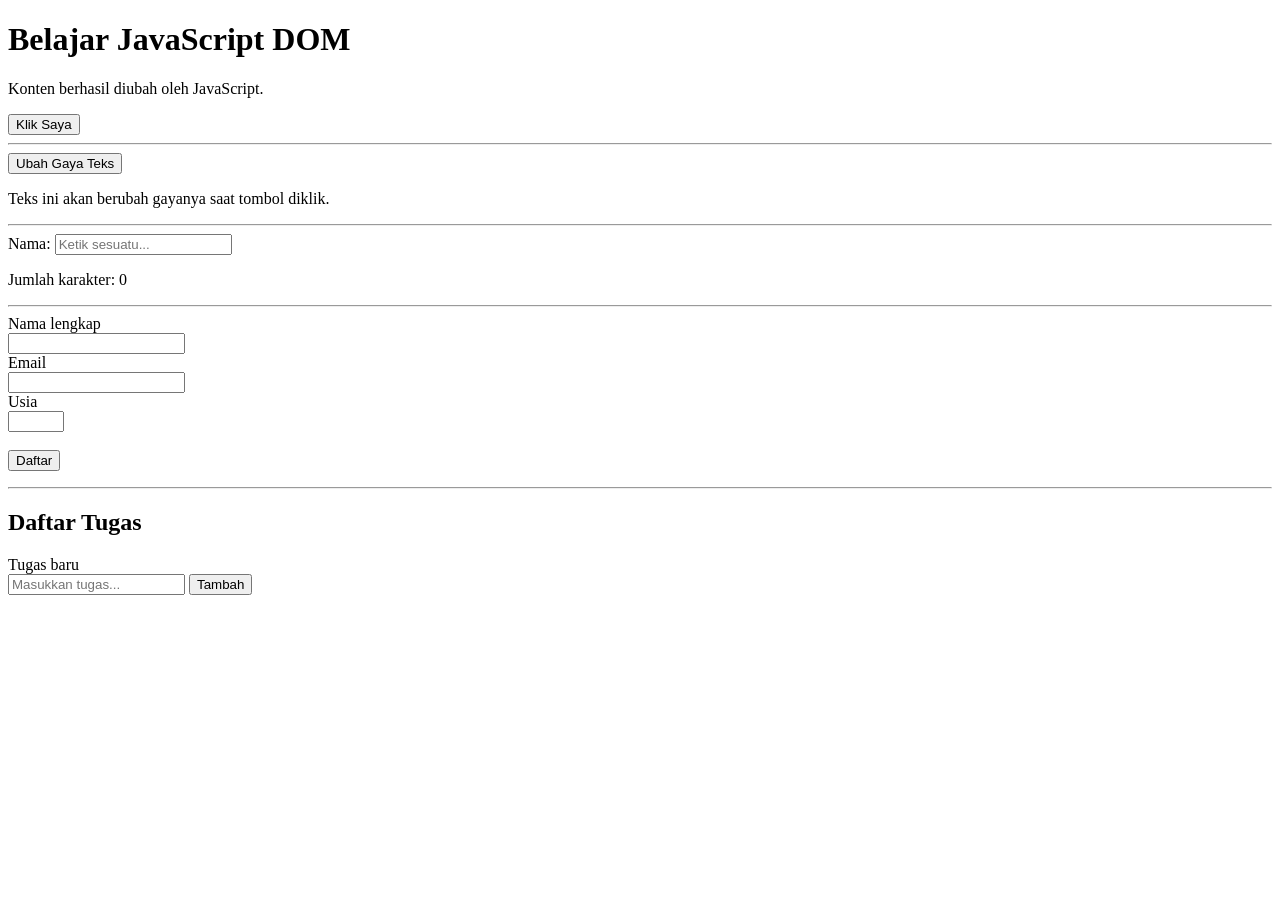
<file: Lab6_dom_event/index.html>
<!DOCTYPE html>
<html lang="id">
<head>
    <meta charset="UTF-8">
    <meta name="viewport" content="width=device-width, initial-scale=1.0">
    <title>Praktikum DOM dan Event</title>
    <link rel="stylesheet" href="style.css">
    <script src="script.js" defer></script>
</head>
<body>

    <!-- Bagian 1: Pengenalan DOM -->
    <h1 id="judul">Latihan DOM</h1>
    <p id="pesan">Belum ada tindakan.</p>
    <button id="tombolAksi" type="button">Klik Saya</button>

    <hr>

    <!-- Bagian 2: Toggle CSS Class -->
    <button id="tombolGaya" type="button">Ubah Gaya Teks</button>
    <p id="teksGaya">Teks ini akan berubah gayanya saat tombol diklik.</p>

    <hr>

    <!-- Bagian 3: Live Input Karakter -->
    <div>
        <label for="namaInput">Nama:</label>
        <input type="text" id="namaInput" maxlength="40" placeholder="Ketik sesuatu...">
        <p>Jumlah karakter: <span id="jumlahKarakter">0</span></p>
    </div>

    <hr>

    <!-- Bagian 4: Form Validasi -->
    <form id="formPendaftaran" novalidate>
        <div>
            <label for="nama">Nama lengkap</label><br>
            <input id="nama" name="nama" type="text">
        </div>
        <div>
            <label for="email">Email</label><br>
            <input id="email" name="email" type="email">
        </div>
        <div>
            <label for="usia">Usia</label><br>
            <input id="usia" name="usia" type="number" min="17" max="100">
        </div>
        <br>
        <button type="submit">Daftar</button>
    </form>
    <p id="pesanForm" aria-live="polite"></p>

    <hr>

    <!-- Bagian 5: Aplikasi To-Do List Sederhana -->
    <section>
        <h2>Daftar Tugas</h2>
        <label for="inputTugas">Tugas baru</label><br>
        <input id="inputTugas" type="text" placeholder="Masukkan tugas...">
        <button id="tambahTugas" type="button">Tambah</button>
        <p id="pesanTugas" aria-live="polite"></p>
        <ul id="daftarTugas"></ul>
    </section>

</body>
</html>
</file>
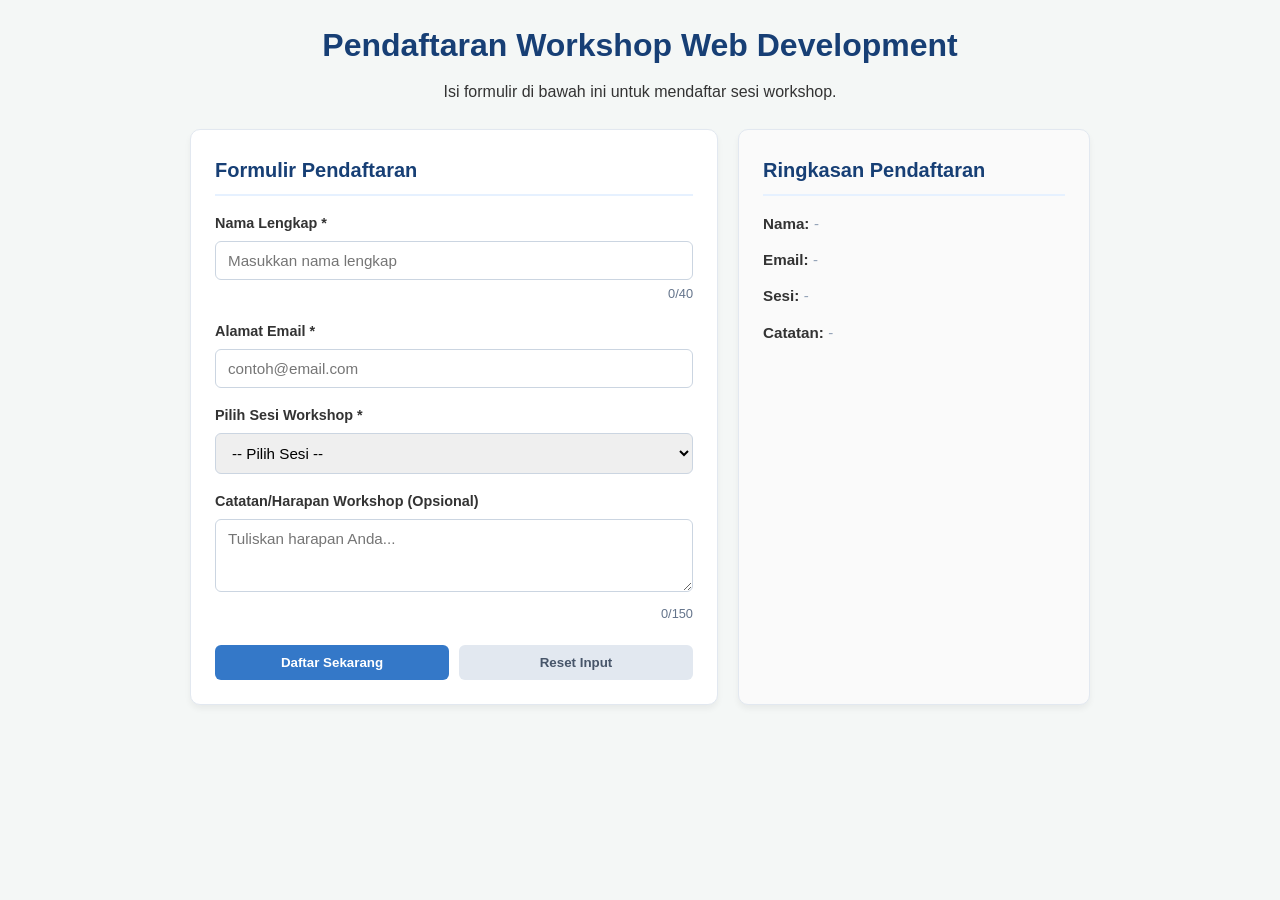
<file: Lab6_dom_event/Mini Project/index.html>
<!DOCTYPE html>
<html lang="id">
<head>
  <meta charset="UTF-8">
  <meta name="viewport" content="width=device-width, initial-scale=1.0">
  <title>Mini Project - Pendaftaran Workshop</title>
  <link rel="stylesheet" href="style.css">
  <script src="script.js" defer></script>
</head>
<body>
  <div class="container">
    <header>
      <h1>Pendaftaran Workshop Web Development</h1>
      <p>Isi formulir di bawah ini untuk mendaftar sesi workshop.</p>
    </header>

    <main class="content-grid">
      <!-- Form Pendaftaran -->
      <section class="card">
        <h2>Formulir Pendaftaran</h2>
        <form id="formWorkshop" novalidate>
          
          <!-- Input Nama -->
          <div class="form-group">
            <label for="nama">Nama Lengkap *</label>
            <input type="text" id="nama" placeholder="Masukkan nama lengkap" maxlength="40">
            <div class="info-row">
              <span id="errNama" class="error-msg"></span>
              <span class="char-count"><span id="countNama">0</span>/40</span>
            </div>
          </div>

          <!-- Input Email -->
          <div class="form-group">
            <label for="email">Alamat Email *</label>
            <input type="email" id="email" placeholder="contoh@email.com">
            <span id="errEmail" class="error-msg"></span>
          </div>

          <!-- Pilihan Sesi -->
          <div class="form-group">
            <label for="sesi">Pilih Sesi Workshop *</label>
            <select id="sesi">
              <option value="">-- Pilih Sesi --</option>
              <option value="Front-end Basics (HTML, CSS, JS)">Front-end Basics (HTML, CSS, JS)</option>
              <option value="Advanced DOM & Event Handling">Advanced DOM & Event Handling</option>
              <option value="Full-stack Introduction">Full-stack Introduction</option>
            </select>
            <span id="errSesi" class="error-msg"></span>
          </div>

          <!-- Catatan Tambahan -->
          <div class="form-group">
            <label for="catatan">Catatan/Harapan Workshop (Opsional)</label>
            <textarea id="catatan" rows="3" placeholder="Tuliskan harapan Anda..." maxlength="150"></textarea>
            <div class="info-row">
              <span></span>
              <span class="char-count"><span id="countCatatan">0</span>/150</span>
            </div>
          </div>

          <!-- Tombol Aksi -->
          <div class="button-group">
            <button type="submit" id="btnSubmit" class="btn btn-primary">Daftar Sekarang</button>
            <button type="button" id="btnReset" class="btn btn-secondary">Reset Input</button>
          </div>
        </form>

        <!-- Status / Pesan Form -->
        <div id="pesanForm" class="status-box" aria-live="polite"></div>
      </section>

      <!-- Ringkasan Live Preview -->
      <section class="card preview-card">
        <h2>Ringkasan Pendaftaran</h2>
        <div id="previewBox" class="preview-content">
          <p><strong>Nama:</strong> <span id="prevNama" class="placeholder-text">-</span></p>
          <p><strong>Email:</strong> <span id="prevEmail" class="placeholder-text">-</span></p>
          <p><strong>Sesi:</strong> <span id="prevSesi" class="placeholder-text">-</span></p>
          <p><strong>Catatan:</strong> <span id="prevCatatan" class="placeholder-text">-</span></p>
        </div>
      </section>
    </main>
  </div>
</body>
</html>
</file>
<file: Lab6_dom_event/style.css>
.highlight {
    color: #173f75;
    background-color: #e6f1ff;
    border-left: 4px solid #3478c8;
    padding: 12px;
}

.teks-besar { 
    font-size: 1.4rem; 
}

.selesai span { 
    text-decoration: line-through; 
    color: #687386; 
}

li { 
    margin-bottom: 8px; 
}
</file>
<file: Lab6_dom_event/Mini Project/style.css>
* {
  box-sizing: border-box;
  margin: 0;
  padding: 0;
  font-family: 'Segoe UI', Tahoma, Geneva, Verdana, sans-serif;
}

body {
  background-color: #f4f7f6;
  color: #333;
  line-height: 1.6;
  padding: 20px;
}

.container {
  max-width: 900px;
  margin: 0 auto;
}

header {
  text-align: center;
  margin-bottom: 24px;
}

header h1 {
  color: #173f75;
  margin-bottom: 8px;
}

/* Layout Grid Responsif */
.content-grid {
  display: grid;
  grid-template-columns: 1fr;
  gap: 20px;
}

@media (min-width: 768px) {
  .content-grid {
    grid-template-columns: 3fr 2fr;
  }
}

.card {
  background: #ffffff;
  padding: 24px;
  border-radius: 10px;
  box-shadow: 0 4px 6px rgba(0, 0, 0, 0.05);
  border: 1px solid #e2e8f0;
}

.card h2 {
  font-size: 1.25rem;
  color: #173f75;
  margin-bottom: 16px;
  border-bottom: 2px solid #e6f1ff;
  padding-bottom: 8px;
}

/* Form Styles */
.form-group {
  margin-bottom: 16px;
}

label {
  display: block;
  font-weight: 600;
  margin-bottom: 6px;
  font-size: 0.9rem;
}

input[type="text"],
input[type="email"],
select,
textarea {
  width: 100%;
  padding: 10px 12px;
  border: 1px solid #cbd5e1;
  border-radius: 6px;
  font-size: 0.95rem;
  transition: border-color 0.2s, box-shadow 0.2s;
}

input:focus,
select:focus,
textarea:focus {
  outline: none;
  border-color: #3478c8;
  box-shadow: 0 0 0 3px rgba(52, 120, 200, 0.15);
}

.info-row {
  display: flex;
  justify-content: space-between;
  font-size: 0.8rem;
  margin-top: 4px;
}

.char-count {
  color: #64748b;
  margin-left: auto;
}

.error-msg {
  color: #dc2626;
  font-size: 0.85rem;
  display: block;
}

/* Group Button */
.button-group {
  display: flex;
  gap: 10px;
  margin-top: 20px;
}

.btn {
  flex: 1;
  padding: 10px 16px;
  border: none;
  border-radius: 6px;
  font-weight: 600;
  cursor: pointer;
  transition: background-color 0.2s;
}

.btn-primary {
  background-color: #3478c8;
  color: white;
}

.btn-primary:hover {
  background-color: #173f75;
}

.btn-secondary {
  background-color: #e2e8f0;
  color: #475569;
}

.btn-secondary:hover {
  background-color: #cbd5e1;
}

/* Status Box / Pesan Notifikasi */
.status-box {
  margin-top: 16px;
  padding: 12px;
  border-radius: 6px;
  font-weight: 500;
  display: none;
}

.status-box.sukses {
  display: block;
  background-color: #dcfce7;
  color: #166534;
  border-left: 4px solid #22c55e;
}

.status-box.error {
  display: block;
  background-color: #fee2e2;
  color: #991b1b;
  border-left: 4px solid #ef4444;
}

/* Section Preview Ringkasan */
.preview-card {
  background-color: #fafafa;
}

.preview-content p {
  margin-bottom: 12px;
  font-size: 0.95rem;
  word-break: break-word;
}

.placeholder-text {
  color: #94a3b8;
  font-style: italic;
}
</file>
